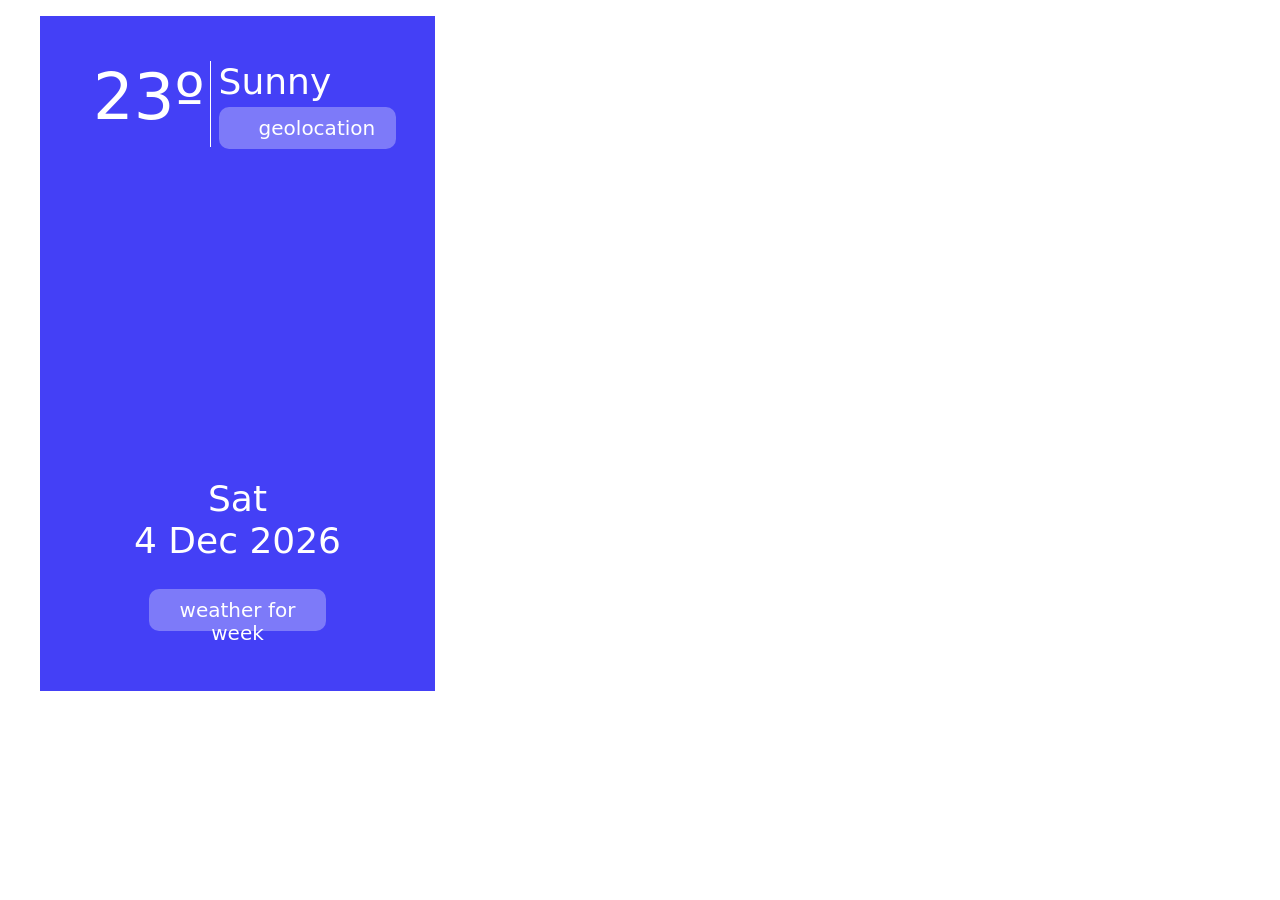
<file: weather.html>
<!DOCTYPE html>
<html lang="en">
<head>
    <meta charset="UTF-8">
    <meta http-equiv="X-UA-Compatible" content="IE=edge">
    <meta name="viewport" content="width=device-width, initial-scale=1.0">
    <link rel="stylesheet" href="https://cdnjs.cloudflare.com/ajax/libs/modern-normalize/1.1.0/modern-normalize.min.css" />
    
    <link rel="stylesheet" href="./sass/style.css" />
    <title>Document</title>
</head>
<body>
    <ul>
        <li class="weather">
            <div class="weather__container">
                <span class="weather__temperature">23º</span>
                <div class="weather__iformation-for-weather">
                    <p class="weather__sky">Sunny</p>
                    <svg class="weather__icon-geolocation" width="18" height="18">
                        <use href=""></use>
                    </svg>
                    <input class="weather__geolocation" type="text" name="geolocation" value="geolocation">
                </div>
            </div>
            <svg class="weather__icon" width="" height="">
                <use href=""></use>
            </svg>
            <p class="weather__weekday">Mon</p>
            <p class="weather__date">21 Jan 2021</p>
            <button class="weather__button"><a class="weather__link" href="https://ua.sinoptik.ua/%D0%BF%D0%BE%D0%B3%D0%BE%D0%B4%D0%B0-%D0%BA%D0%B8%D1%97%D0%B2" target="_blank" 
                rel="noopener noreferrer">weather for week</a></button>
        </li>
    </ul>
    <script type="module" src="./weather.js"></script>
</body>
</html>
</file>
<file: sass/style.css>
.weather {
  display: -webkit-box;
  display: -ms-flexbox;
  display: flex;
  -webkit-box-orient: vertical;
  -webkit-box-direction: normal;
      -ms-flex-direction: column;
          flex-direction: column;
  -webkit-box-pack: center;
      -ms-flex-pack: center;
          justify-content: center;
  -webkit-box-align: center;
      -ms-flex-align: center;
          align-items: center;
  max-height: 469px;
  padding: 37px 32px 32px 32px;
  background-color: #4440f6;
}
@media screen and (min-width: 320px) {
  .weather {
    max-width: 288px;
  }
}
@media screen and (min-width: 768px) {
  .weather {
    max-width: 353px;
    max-height: 675px;
    padding: 45px 32px 60px 32px;
  }
}
@media screen and (min-width: 1280px) {
  .weather {
    max-width: 395px;
    padding: 45px 53px 60px 53px;
  }
}
.weather__container {
  display: -webkit-box;
  display: -ms-flexbox;
  display: flex;
  -webkit-box-orient: horizontal;
  -webkit-box-direction: normal;
      -ms-flex-direction: row;
          flex-direction: row;
  margin-bottom: 54px;
  max-height: 86px;
}
@media screen and (min-width: 768px) {
  .weather__container {
    width: 289px;
    height: 86px;
    margin-bottom: 89px;
  }
}
.weather__iformation-for-weather {
  position: relative;
}
.weather__temperature {
  text-align: center;
  border-right-width: 1px;
  border-right-style: solid;
  border-right-style: #ffffff;
  margin-right: 10px;
  padding-right: 5px;
  font-size: 55px;
  color: #ffffff;
}
@media screen and (min-width: 768px) {
  .weather__temperature {
    margin-right: 8px;
    font-size: 64px;
  }
}
.weather__sky {
  margin: 0px;
  margin-bottom: 5px;
  font-size: 24px;
  color: #ffffff;
}
@media screen and (min-width: 768px) {
  .weather__sky {
    font-size: 36px;
  }
}
.weather__icon-geolocation {
  color: currentColor;
  background-position: center;
  position: absolute;
  bottom: 8px;
  left: 8px;
}
@media screen and (min-width: 768px) {
  .weather__icon-geolocation {
    max-width: 27px;
    height: 27px;
  }
}
.weather__geolocation {
  max-width: 120px;
  height: 34px;
  padding-left: 30px;
  border-width: 0px;
  border-radius: 10px;
  background-color: rgba(255, 255, 255, 0.3);
  color: #ffffff;
}
@media screen and (min-width: 768px) {
  .weather__geolocation {
    max-width: 177px;
    height: 42px;
    padding-left: 40px;
    font-size: 20px;
  }
}
.weather__icon {
  margin-bottom: 40px;
  width: 128px;
  height: 121px;
}
@media screen and (min-width: 768px) {
  .weather__icon {
    width: 165px;
    height: 156px;
    margin-bottom: 90px;
  }
}
.weather__weekday {
  margin: 0px;
  font-size: 28px;
  color: #ffffff;
}
@media screen and (min-width: 768px) {
  .weather__weekday {
    font-size: 36px;
  }
}
.weather__date {
  margin: 0px;
  margin-bottom: 14px;
  font-size: 28px;
  color: #ffffff;
}
@media screen and (min-width: 768px) {
  .weather__date {
    margin-bottom: 28px;
    font-size: 36px;
  }
}
.weather__button {
  width: 150px;
  height: 34px;
  padding: 8px 14px;
  border-width: 0px;
  border-radius: 10px;
  background-color: rgba(255, 255, 255, 0.3);
}
@media screen and (min-width: 768px) {
  .weather__button {
    width: 177px;
    height: 42px;
    padding: 10px 13px;
  }
}
.weather__link {
  font-size: 16px;
  color: #ffffff;
  text-decoration: none;
}
@media screen and (min-width: 768px) {
  .weather__link {
    font-size: 20px;
  }
}/*# sourceMappingURL=style.css.map */
</file>
